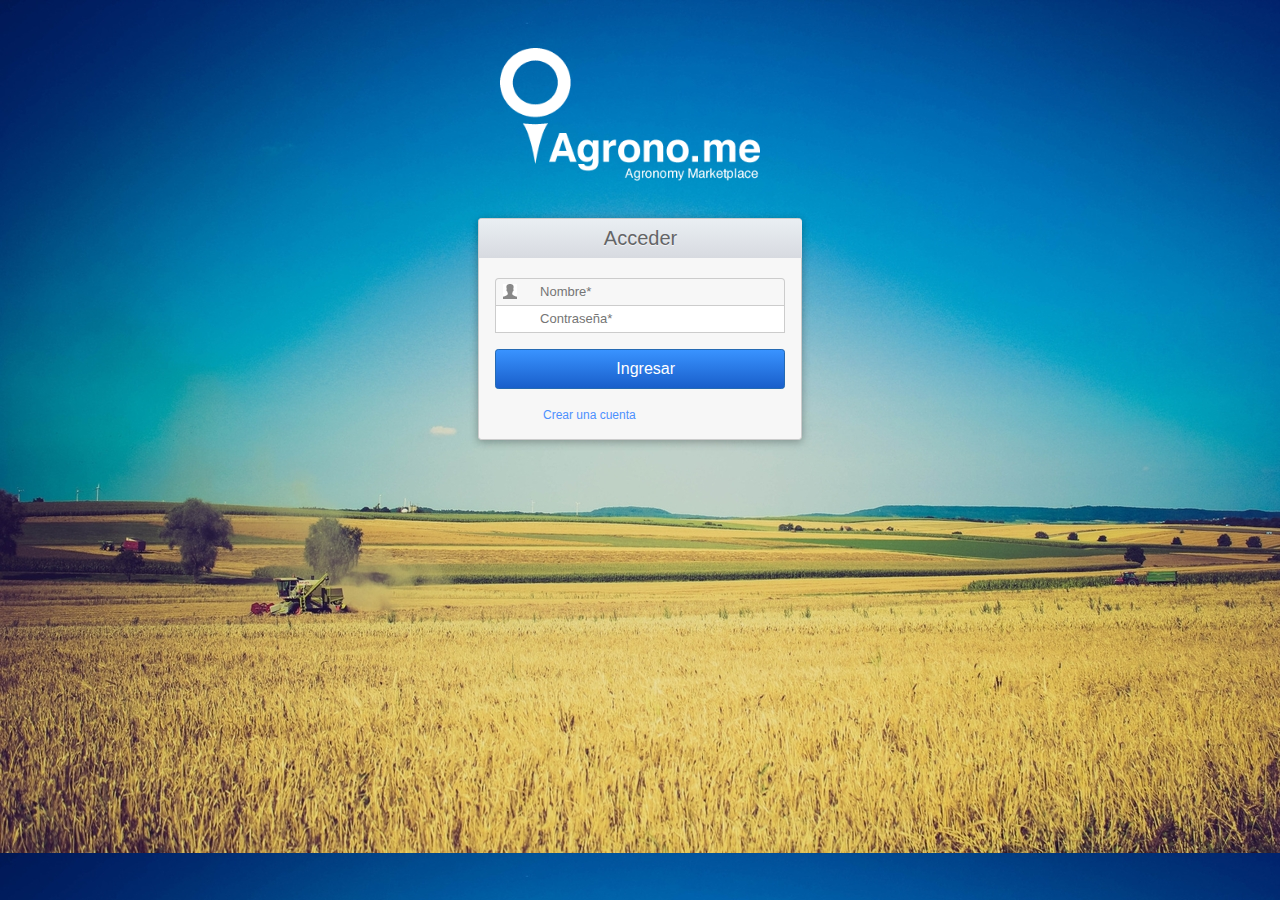
<file: src/main/webapp/index.html>
<!DOCTYPE html>
<html lang="ES">
	<head>
		<meta http-equiv="content-type" content="text/html; charset=UTF-8">
		<script type="javascript" src='script/jquery-1.6.min.js'></script>
		<script type="javascript" src='script/ajax.util.js'></script>
		<meta name="viewport" content="width=device-width,initial-scale=1">
		<link rel="stylesheet" href="css/normalize.css">
		<link rel="stylesheet" href="css/estiloslog.css">
		<title>Agrono.me | Registro</title>
	</head>
	<body>
		<div class="contenedor">
			<a href="index.html">
				<h1>
					<img src="img/logoAgronomeWhite.png" alt="Agronome">
				</h1>
			</a>
			<form name="loginForm" id="loginForm">
				<div id="cabeza-de-login">
					<h2>Acceder</h2>
				</div>
				<div class="clear"></div>
				<span class="readonly">
					<input type="text"
						   style="width: 285px;" autocomplete="off" class="gsc-input"
						   maxlength="2048" name="usuario" id="usuario" placeholder="Nombre*" />
				</span>
				<input type="password" style="width: 285px;"
					   autocomplete="off" class="gsc-input" maxlength="2048"
					   name="pass" id="pass" placeholder="Contraseña*"/>
				<input type="button" class="save" title="Ingresar"
					   value="Ingresar" onclick="loginUser()" />
				<a href="registro.html" name="Registrarme"></a>
				<a href="registro.html">Crear una cuenta</a>
			</form>
			<div class="message" id="login-show-message" style="display: none"></div>
		</div>
	</body>
</html>
</file>
<file: src/main/webapp/css/estiloslog.css>
a{
	text-align: center;
	text-decoration: none;
	font-size: 12px;
	color: #4D90FE;
	margin: .5em 0 1em 4em;
	
}

body{
	background: url(../img/bg_log.jpg);
	font-family: helvetica, arial;
	font-size: 16px;
	background-size: cover;

}

 body, h1 img{
 	transition:all .5s linear; 
	    	-o-transition:all .5s linear; 
	    	-moz-transition:all .5s linear; 
	    	-webkit-transition:all .5s linear;
 }


h1{
	text-align: center;
	padding: .6em 0;
	margin-left: -.8em;
}

h1 img{
	width: 260px;
}


form{
  background: #F7F7F7;
  width: 290px;
  position: relative;
  border: 1px solid #ccc;
  padding: 0 1em 1em 1em;
  color: #666;
  border-radius: .2em;
  display:block;
  margin: 0 auto;
	 -moz-box-shadow: 0 2px 8px rgba(0, 0, 0, .3);
	-webkit-box-shadow: 0 2px 8px rgba(0, 0, 0, .3);
	box-shadow: 0 2px 8px rgba(0, 0, 0, .3);
}

form h2{
	text-align: center;
	background-color: #EAEFF3;
	background-image: -webkit-gradient(linear, left top, left bottom, from(#EAEFF3), to(#D7DAE0)); 
	background-image: -webkit-linear-gradient(top, #EAEFF3, #D7DAE0);
	background-image:    -moz-linear-gradient(top, #EAEFF3, #D7DAE0); 
	background-image:      -o-linear-gradient(top, #EAEFF3, #D7DAE0);
	background-image:         linear-gradient(to bottom, #EAEFF3, #D7DAE0);
	border-radius: .2em .2em 0 0;
	color: #646567;
	padding: .4em;
	width: 307px;
	margin: 0 0 1em -.8em;
	position: relative;
	text-shadow: 0 1px 0 rgba(256,256,256,0.7);
	font-weight: lighter;
	font-size: 20px;
}


form input{
	display: block;
	border: 0;
	width: 260px;
	height: 1em;
	padding: .5em .1em;
	font-size: 13px;
	font-weight: lighter;
	text-indent: 15%;
	margin-bottom: 0;
	border: #ccc solid 1px;
}

form input:first-child, form input:nth-child(2){
	background-position:7px 5px;
	
} 


form input:first-child{
	background: url(../img/usuario.png) no-repeat;
	border-radius: .3em .3em 0 0;
	background-position:7px 5px;
	border-bottom: 0;
}

form input:nth-child(2){
	border-radius: 0 0 .3em .3em;
	background: url(../img/pass.png) no-repeat;
	background-position:7px 5px;
}


form .save {
  	background-color: #3993FF;
  	background-image: -webkit-gradient(linear, left top, left bottom, from(#3993FF), to(#195ECA));
  	background-image: -webkit-linear-gradient(top, #3993FF, #195ECA);
  	background-image:    -moz-linear-gradient(top, #3993FF, #195ECA);
  	background-image:      -o-linear-gradient(top, #3993FF, #195ECA);
  	background-image:         linear-gradient(to bottom, #3993FF, #195ECA);
	color: #ffffff;
	border: #256AB3 solid 1px !important;
	height: 40px;
	width: 100%;
	margin: 1em 0 1em 0 !important;
	display: inline;
	vertical-align: baseline;	
	border-radius: .2em; 
	font-size: 16px;
	text-indent: 4%;
}


fieldset{
	background: #fff;
	width: 200px;
}

#proveedor-create-form input{
	border-radius:0;
	margin-bottom: .5em;
}


#proveedor-create-form input:first-child, #proveedor-create-form input:nth-child(2){
	background: transparent;
}



.clear{
	clear: both;
}

.contenedor{
	max-width: 960px;
	margin: 0 auto;
}

.gllpMap {
	width: 260px;
	height: 340px;
}

.gllpSearchButton, .gllpUpdateButton{
	background-color: #3993FF !important;
	color: #ffffff;
	border: #256AB3 solid 1px !important;
	height: 40px;
	width: 100%;
	margin: 1em 0 1em 0 !important;
	display: inline;
	vertical-align: baseline;	
	border-radius: .2em; 
	font-size: 16px;
	text-indent: 4%;
}

.gllpLatlonPicke{
	border-bottom: 1px solid #256AB3 !important;
	margin-bottom: 10px;
}

@media screen and (max-width:1000px){  
 body, h1 img{
 	transition:all .5s linear; 
	    	-o-transition:all .5s linear; 
	    	-moz-transition:all .5s linear; 
	    	-webkit-transition:all .5s linear;
 }


 body {
	background: url(../img/bg_log.jpg)  top center, no-repeat;
	background-attachment: fixed !important;
 }  

 h1 img{
	width: 230px;
	margin-left: 10px;
}

                       
  
}
</file>
